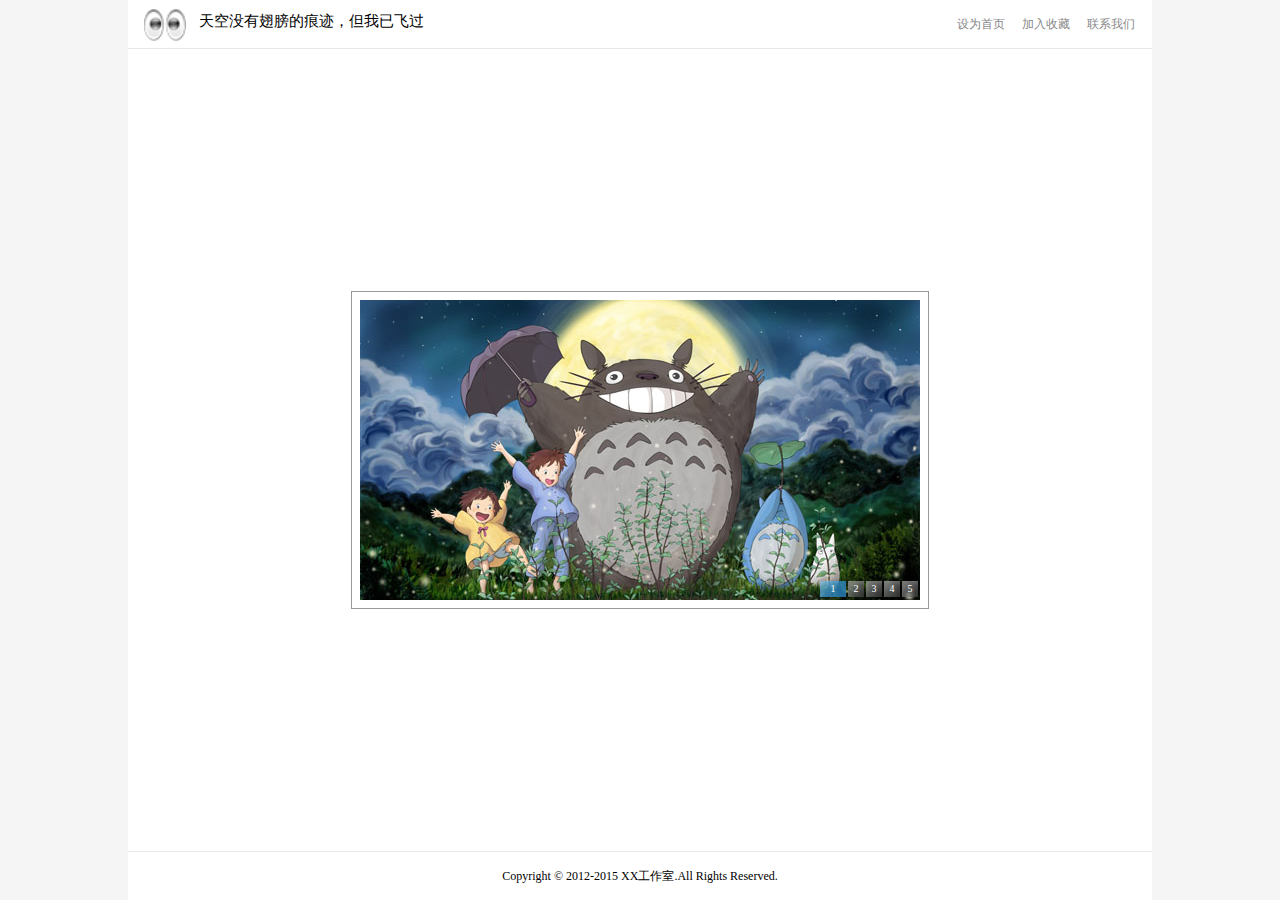
<file: web_excise/index.html>
<!DOCTYPE html>
<html lang="en">
<head>
	<meta charset="UTF-8">
	<title>首页</title>
	<link rel="stylesheet" type="text/css" href="css/global.css" >
	<style type="text/css">
		html,body{width: 100%; height: 100%;}
		body{background-color: #f5f5f5;}
		#tb{width: 1024px; height: 100%; margin: 0 auto; padding: 0; background-color: #fff;}
		#tdHead,#tdFoot{height: 48px;}
		#tdHead{border-bottom: 1px #e8e8e8 solid;}
		.logo{float: left;}
		.logo img{width: 42px; height: 42px; margin-top: 4px; margin-left: 16px; vertical-align: middle;}
		.logo span{font-size: 15px; margin-left: 10px;}
		.contact{float: right;}
		.contact li{float: right; list-style-type: none; width: 50px; padding-right: 15px; line-height: 48px;}
		.contact a:link,.contact a:visited{text-decoration: none; color: #888;}
		.contact a:hover,.contact a:active{text-decoration: none; color: #444;}
		.td_body{width: 1024px; display: inline-block;}
		#myFocus{width: 560px; height: 300px; margin: 0 auto;}
		#tdFoot{border-top: 1px #e8e8e8 solid;}
		.txt {display: none;}
		.txt p{color: #aaa; line-height: 30px; padding-left: 30px;}
		.copyright{line-height: 48px; text-align: center;}
	</style>
	<script type="text/javascript" src="js/myfocus-2.0.1.min.js"></script>
	<script type="text/javascript">
		myFocus.set({
			id:'myFocus',//ID
			pattern:'mF_classicHB',//风格
			time: 3,
			txtHeight: 30,
			loadIMGTimeout: 0,
			duration: 1000
		});
	</script>
</head>
<body>
	<table id="tb" cellspacing="0" cellpadding="0">
		<thead>
			<tr>
				<td id="tdHead" colspan="2">
					<div class="logo">
						<img src="img/xeyes.png" title="天空没有翅膀的痕迹，但我已飞过">
						<span>天空没有翅膀的痕迹，但我已飞过</span>
					</div>
					<div class="contact">
						<ul>
							<li><a href="#">联系我们</a></li>
							<li><a href="#">加入收藏</a></li>
							<li><a href="#">设为首页</a></li>
						</ul>
					</div>
				</td>
			</tr>
		</thead>
		<tbody>
			<tr>
				<td width="223px"></td>
				<td id="tdBody">
					<div id="myFocus" style="float: none;">
						<div class="loading"><img src="img/pic_loading.gif" alt="图片加载，请稍候..."> </div>
						<div class="pic">
							<ul>
								<li><a href="#"><img src="img/index_pic1.jpg" alt="" text="第一个网页作品"></a></li>
								<li><a href="#"><img src="img/index_pic2.jpg" alt="" text="第二个网页作品"></a></li>
								<li><a href="#"><img src="img/index_pic3.jpg" alt="" text="第三个网页作品"></a></li>
								<li><a href="#"><img src="img/index_pic4.jpg" alt="" text="第四个网页作品"></a></li>
								<li><a href="#"><img src="img/index_pic5.jpg" alt="" text="第五个网页作品"></a></li>
							</ul>
						</div>
					</div>
				</td>
			</tr>
			<tr>
				<td id="tdFoot" colspan="2">
					<div class="copyright">
						Copyright &copy; 2012-2015 XX工作室.All Rights Reserved.
					</div>
				</td>
			</tr>
		</tbody>
	</table>
</body>
</html>
</file>
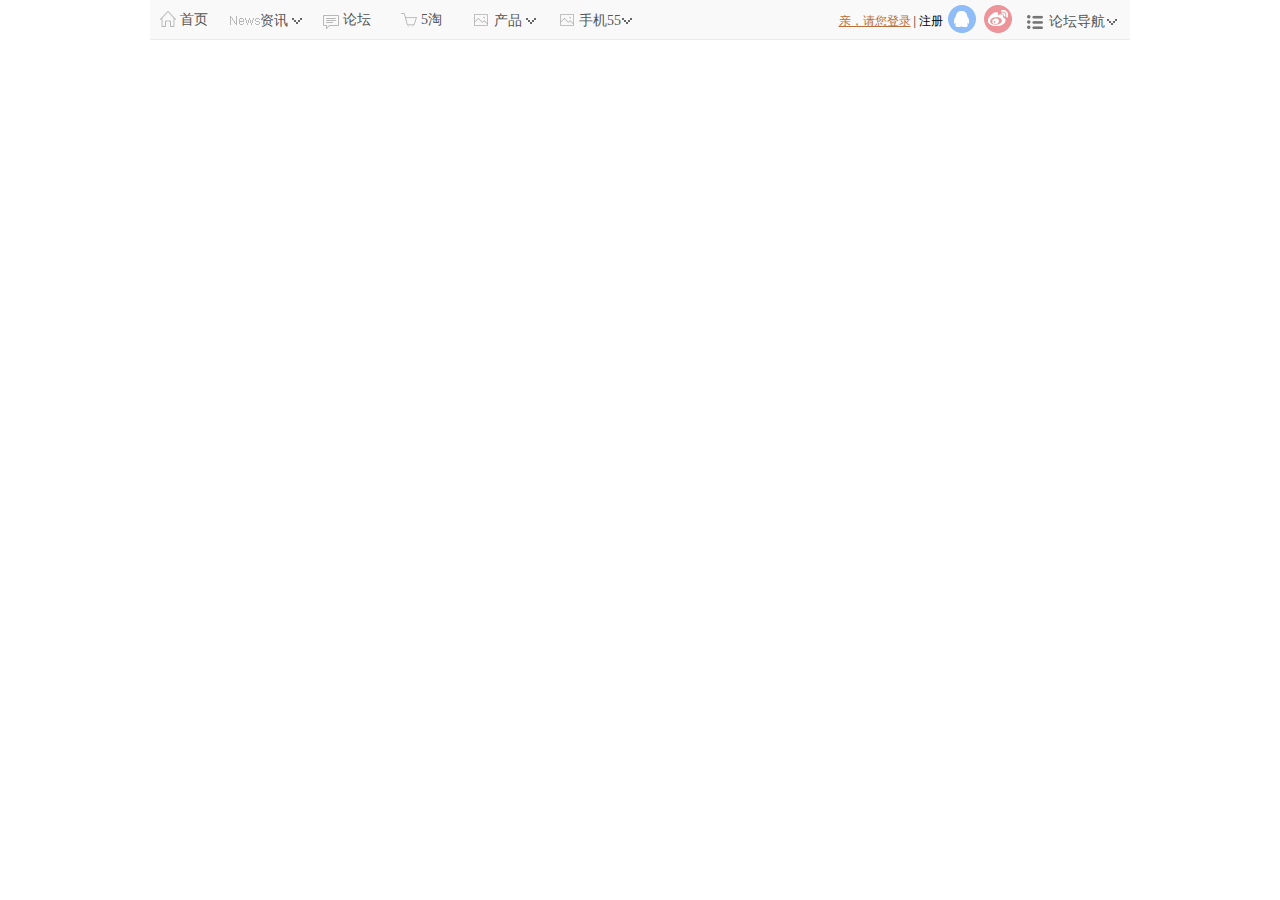
<file: web_excise/55style/index.html>
<!DOCTYPE html>
<html lang="zh">
<head>
	<meta charset="UTF-8">
	<title>55style</title>
	<link rel="stylesheet" type="text/css" href="../css/global.css">
	<link rel="stylesheet" type="text/css" href="../css/modules/55style.css">
</head>
<body>
	<div id="wrap">
		<div class="head">
			<div class="top-nav">
				<div class="top-nav-left">
					<ul>
						<li><a href="#" class="a-normal"><i class="i-home"></i>首页</a></li>
						<li class="sub">
							<span class="span-sub">
								<i class="i-news"></i>
								资讯
							</span>
							<div class="div-sub">
								<a href="#">
									<span class="icon cloth"></span>
									<span>服务</span>
								</a>
								<a href="#">
									<span class="icon meirong"></span>
									<span>美容</span>
								</a>
								<a href="#">
									<span class="icon wedding"></span>
									<span>结婚</span>
								</a>
								<a href="#">
									<span class="icon pregnant"></span>
									<span>孕宝</span>
								</a>
								<a href="#">
									<span class="icon travel"></span>
									<span>旅行</span>
								</a>
								<a href="#">
									<span class="icon food"></span>
									<span>美食</span>
								</a>
								<a href="#">
									<span class="icon life"></span>
									<span>生活</span>
								</a>
								<a href="#">
									<span class="icon topic"></span>
									<span>专题</span>
								</a>
								<a href="#">
									<span class="icon tv"></span>
									<span>TV</span>
								</a>
							</div>
						</li>
						<li><a href="#" class="l-padding"><i class="i-forum"></i>论坛</a></li>
						<li><a href="#" class="l-padding"><i class="i-5tao"></i>5淘</a></li>
						<li class="sub">
							<span class="span-sub">
								<i class="i-product"></i>
								产品
							</span>
							<div class="div-sub move-left">
								<a href="#" class="wider">
									<span class="icon dress"></span>
									<span>化妆品库</span>
								</a>
								<a href="#" class="wider">
									<span class="icon wedding-sell"></span>
									<span>结婚商家</span>
								</a>
								<a href="#" class="wider">
									<span class="icon sale"></span>
									<span>商场折扣</span>
								</a>
								<a href="#" class="wider">
									<span class="icon m-to-b"></span>
									<span>母婴用品</span>
								</a>
								<a href="#" class="wider">
									<span class="icon try-center"></span>
									<span>试用中心</span>
								</a>
								<a href="#" class="wider">
									<span class="icon gold"></span>
									<span>金币商城</span>
								</a>
							</div>
						</li>
						<li class="sub">
							<span class="span-sub">
								<i class="i-mobile"></i>
								手机55
							</span>
							<div class="div-sub2">
								<div>
									<label>Bling-原55BBS官方APP，晒照片/贴萌图/玩圈子，你的潮流分享神器！</label>
									<span class="bbs-span">
										<i class="i-55bbs"></i>
										<span class="bbs-text">55BBS</span>
									</span>
								</div>
								<div class="line"></div>
								<div>
									<span class="bbs-span">
										<i class="i-travel2"></i>
										<span class="bbs-text">旅行小贴士</span>
									</span>
								</div>
							</div>
						</li>
					</ul>
				</div>
				<div class="top-nav-right">
					<div class="login">
						<a href="#">亲，请您登录</a>
						<span> | </span>
						<label>注册</label>
					</div>
					<div class="third-login">
						<i class="i-qq"></i>
						<i class="i-weibo"></i>
					</div>
					<div>
						<ul>
							<li class="sub">
								<span class="span-sub">
									<i class="i-list"></i>
									论坛导航
								</span>
							</li>
						</ul>
					</div>
				</div>
			</div>
		</div>
	</div>
</body>
</html>
</file>
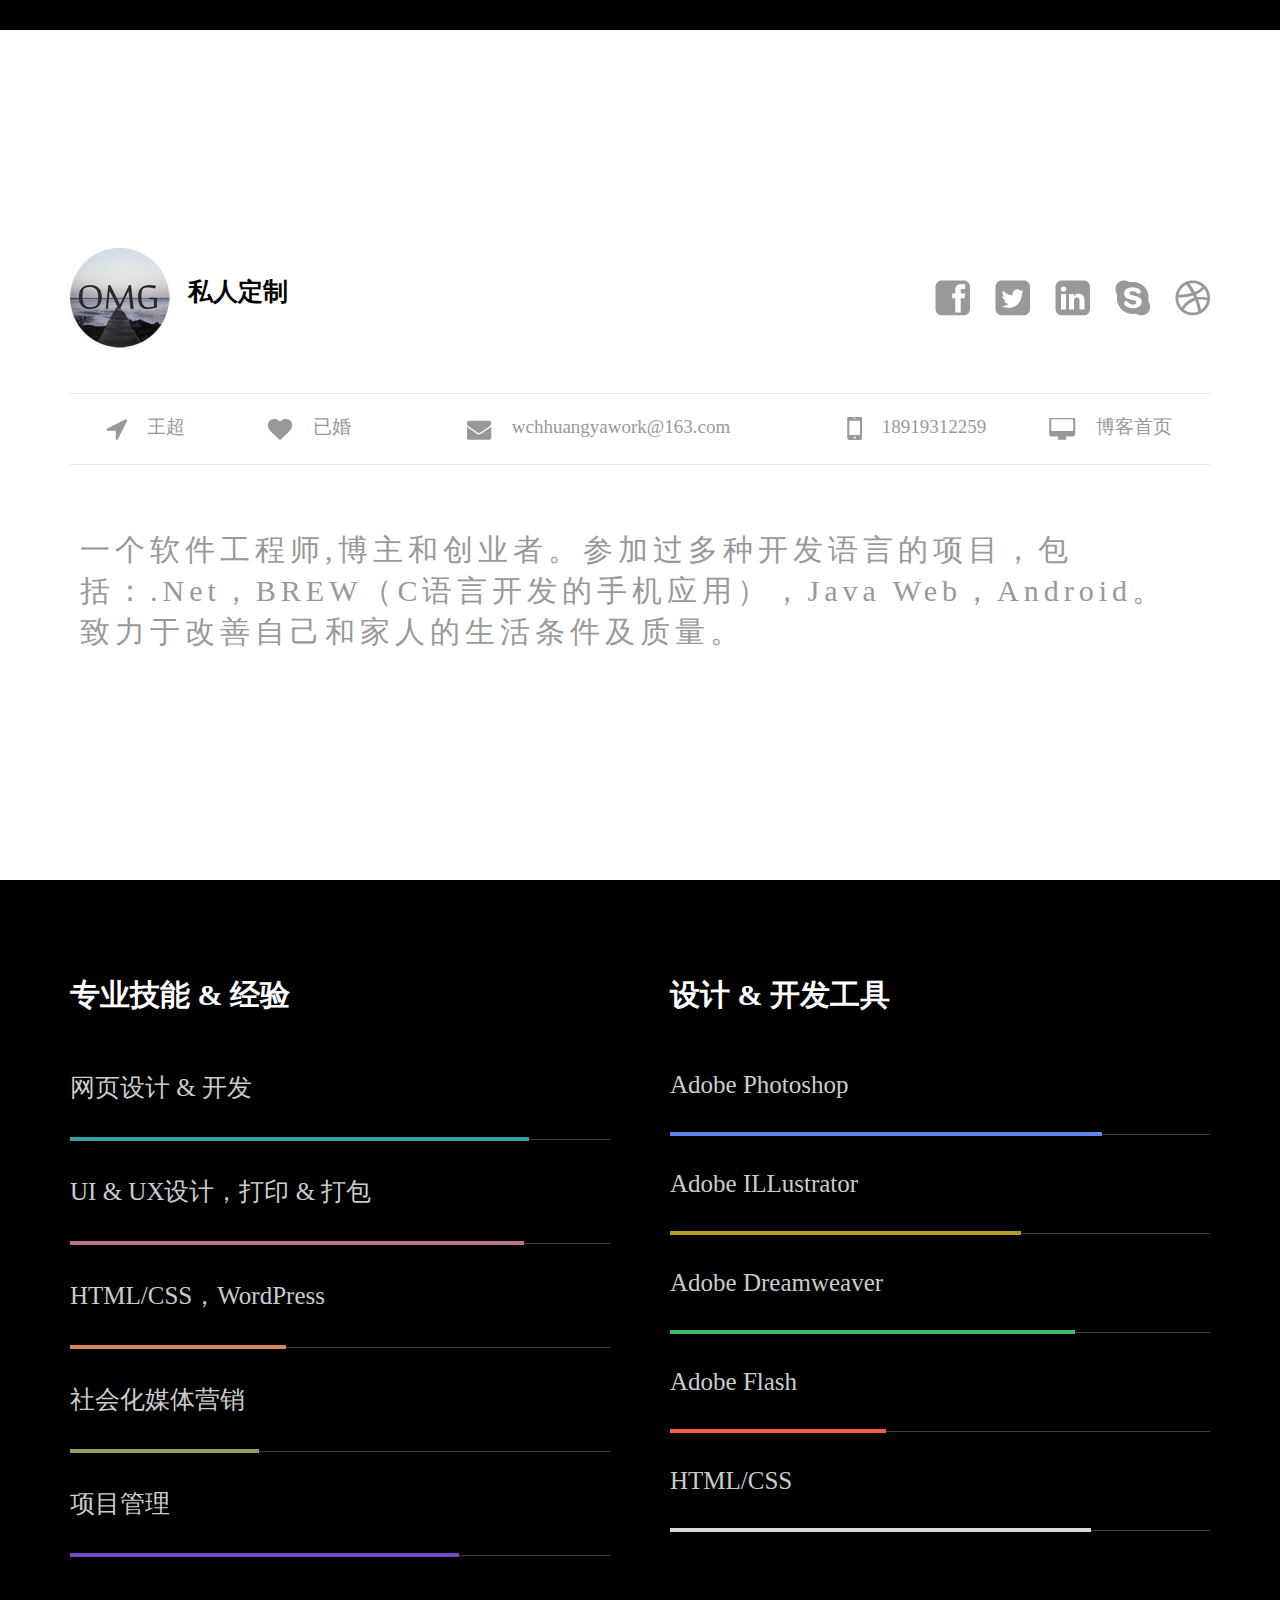
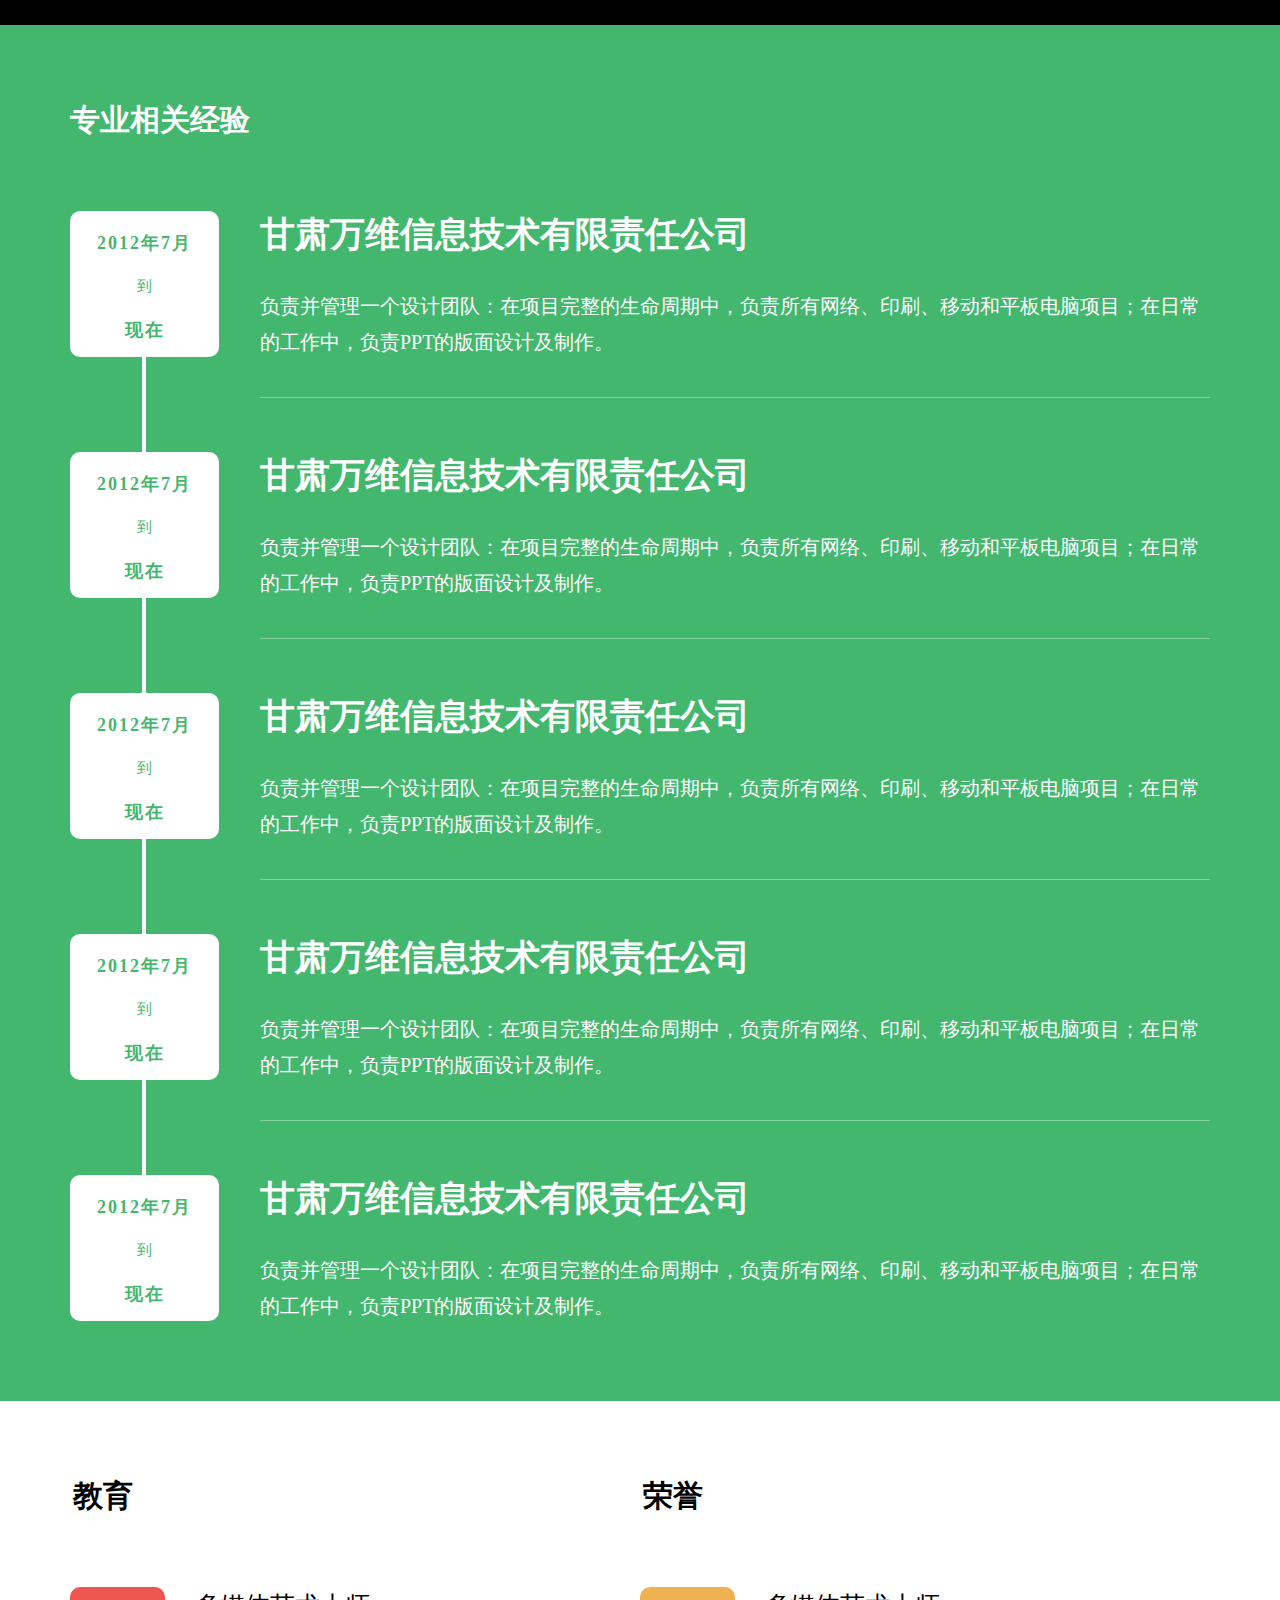
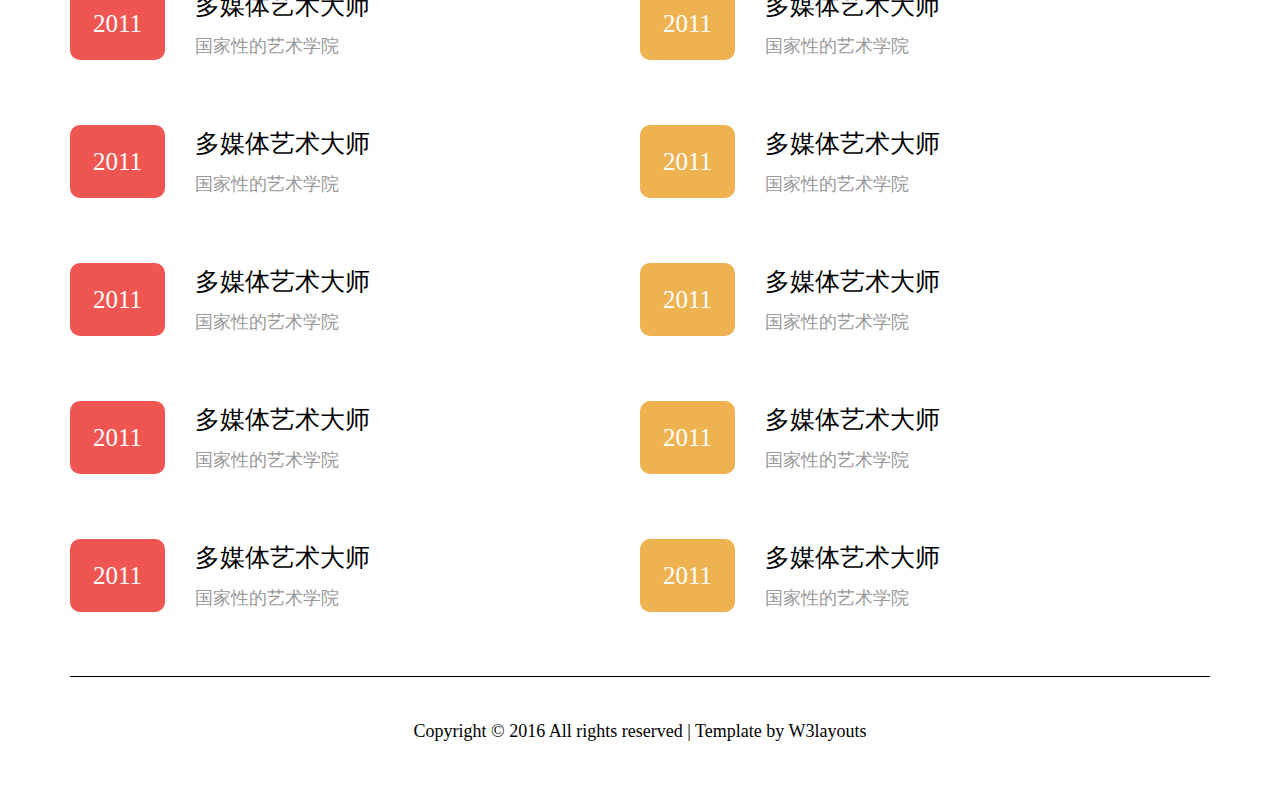
<file: web_excise/privy/index.html>
<!DOCTYPE html>
<html lang="zh">
<head>
	<meta charset="UTF-8">
	<title>私人定制</title>
	<link rel="stylesheet" type="text/css" href="../css/global.css">
	<link rel="stylesheet" type="text/css" href="../css/modules/privy.css">
</head>
<body>
	<div id="fPage">
		<div class="head"></div>
		<div class="body">
			<div class="main">
				<div class="d-table">
					<div class="d-cell">
						<div class="logo">
							<div class="header">
								<img src="../img/header.jpg" alt="头像" />
								<span>私人定制</span>
							</div>
							<div class="share">
								<span></span>
								<span></span>
								<span></span>
								<span></span>
								<span></span>
							</div>
						</div>
						<div class="menu">
							<div  onselectstart="return false;">
								<span class="menu1 menus"></span><span class="menuw">王超</span>
							</div>
							<div onselectstart="return false;">
								<span class="menu2 menus"></span><span class="menuw">已婚</span>
							</div>
							<div onselectstart="return false;" class="menu-lengest">
								<span class="menu3 menus"></span><span class="menuw">wchhuangyawork@163.com</span>
							</div>
							<div onselectstart="return false;">
								<span class="menu5 menus"></span><span class="menuw">博客首页</span>
							</div>
							<div onselectstart="return false;">
								<span class="menu4 menus"></span><span class="menuw">18919312259</span>
							</div>
						</div>
						<div class="personal-intr">
							一个软件工程师,博主和创业者。参加过多种开发语言的项目，包括：.Net，BREW（C语言开发的手机应用），Java Web，Android。致力于改善自己和家人的生活条件及质量。
						</div>
					</div>
				</div>
			</div>
		</div>
		<div class="foot"></div>
	</div>
	<div id="sPage">
		<div class="seperate"></div>
		<div class="main">
			<div class="left">
				<p class="title">专业技能 & 经验</p>
				<p class="subtitle">
					网页设计 & 开发
					<label class="color1"></label>
				</p>
				<p class="subtitle">
					UI & UX设计，打印 & 打包
					<label class="color3"></label>
				</p>
				<p class="subtitle">
					HTML/CSS，WordPress
					<label class="color5"></label>
				</p>
				<p class="subtitle">
					社会化媒体营销
					<label class="color7"></label>
				</p>
				<p class="subtitle">
					项目管理
					<label class="color9"></label>
				</p>
			</div>
			<div class="right">
				<p class="title">设计 & 开发工具</p>
				<p class="subtitle">
					Adobe Photoshop
					<label class="color2"></label>
				</p>
				<p class="subtitle">
					Adobe ILLustrator
					<label class="color4"></label>
				</p>
				<p class="subtitle">
					Adobe Dreamweaver
					<label class="color6"></label>
				</p>
				<p class="subtitle">
					Adobe Flash
					<label class="color8"></label>
				</p>
				<p class="subtitle">
					HTML/CSS
					<label class="color10"></label>
				</p>
			</div>
		</div>
		<div class="seperate"></div>
	</div>
	<div id="tPage">
		<div class="seperate"></div>
		<div class="main">
			<h3>专业相关经验</h3>
			<div class="body">
				<div class="block-seperate"></div>
				<div class="block">
					<div class="block-left">
						<h5>2012年7月</h5>
						<p>到</p>
						<h5>现在</h5>
						<span></span>
					</div>
					<div class="block-right">
						<h2>甘肃万维信息技术有限责任公司</h2>
						<p>负责并管理一个设计团队：在项目完整的生命周期中，负责所有网络、印刷、移动和平板电脑项目；在日常的工作中，负责PPT的版面设计及制作。</p>
					</div>
				</div>
				<div class="block">
					<div class="block-left">
						<h5>2012年7月</h5>
						<p>到</p>
						<h5>现在</h5>
						<span></span>
					</div>
					<div class="block-right">
						<h2>甘肃万维信息技术有限责任公司</h2>
						<p>负责并管理一个设计团队：在项目完整的生命周期中，负责所有网络、印刷、移动和平板电脑项目；在日常的工作中，负责PPT的版面设计及制作。</p>
					</div>
				</div>
				<div class="block">
					<div class="block-left">
						<h5>2012年7月</h5>
						<p>到</p>
						<h5>现在</h5>
						<span></span>
					</div>
					<div class="block-right">
						<h2>甘肃万维信息技术有限责任公司</h2>
						<p>负责并管理一个设计团队：在项目完整的生命周期中，负责所有网络、印刷、移动和平板电脑项目；在日常的工作中，负责PPT的版面设计及制作。</p>
					</div>
				</div>
				<div class="block">
					<div class="block-left">
						<h5>2012年7月</h5>
						<p>到</p>
						<h5>现在</h5>
						<span></span>
					</div>
					<div class="block-right">
						<h2>甘肃万维信息技术有限责任公司</h2>
						<p>负责并管理一个设计团队：在项目完整的生命周期中，负责所有网络、印刷、移动和平板电脑项目；在日常的工作中，负责PPT的版面设计及制作。</p>
					</div>
				</div>
				<div class="block no-border">
					<div class="block-left">
						<h5>2012年7月</h5>
						<p>到</p>
						<h5>现在</h5>
					</div>
					<div class="block-right no-border no-padding">
						<h2>甘肃万维信息技术有限责任公司</h2>
						<p class="no-padding">负责并管理一个设计团队：在项目完整的生命周期中，负责所有网络、印刷、移动和平板电脑项目；在日常的工作中，负责PPT的版面设计及制作。</p>
					</div>
				</div>
			</div>
		</div>
		<div class="seperate"></div>
	</div>
	<div id="foPage">
		<div class="seperate"></div>
		<div class="main">
			<div class="f-left">
				<h3>教育</h3>
				<div class="block">
					<div class="year bg-red">
						2011
					</div>
					<div class="right-right">
						<h1>多媒体艺术大师</h1>
						<p>国家性的艺术学院</p>
					</div>
				</div>
				<div class="block">
					<div class="year bg-red">
						2011
					</div>
					<div class="right-right">
						<h1>多媒体艺术大师</h1>
						<p>国家性的艺术学院</p>
					</div>
				</div>
				<div class="block">
					<div class="year bg-red">
						2011
					</div>
					<div class="right-right">
						<h1>多媒体艺术大师</h1>
						<p>国家性的艺术学院</p>
					</div>
				</div>
				<div class="block">
					<div class="year bg-red">
						2011
					</div>
					<div class="right-right">
						<h1>多媒体艺术大师</h1>
						<p>国家性的艺术学院</p>
					</div>
				</div>
				<div class="block">
					<div class="year bg-red">
						2011
					</div>
					<div class="right-right">
						<h1>多媒体艺术大师</h1>
						<p>国家性的艺术学院</p>
					</div>
				</div>
			</div>
			<div class="f-right">
				<h3>荣誉</h3>
				<div class="block">
					<div class="year bg-yellow">
						2011
					</div>
					<div class="right-right">
						<h1>多媒体艺术大师</h1>
						<p>国家性的艺术学院</p>
					</div>
				</div>
				<div class="block">
					<div class="year bg-yellow">
						2011
					</div>
					<div class="right-right">
						<h1>多媒体艺术大师</h1>
						<p>国家性的艺术学院</p>
					</div>
				</div>
				<div class="block">
					<div class="year bg-yellow">
						2011
					</div>
					<div class="right-right">
						<h1>多媒体艺术大师</h1>
						<p>国家性的艺术学院</p>
					</div>
				</div>
				<div class="block">
					<div class="year bg-yellow">
						2011
					</div>
					<div class="right-right">
						<h1>多媒体艺术大师</h1>
						<p>国家性的艺术学院</p>
					</div>
				</div>
				<div class="block">
					<div class="year bg-yellow">
						2011
					</div>
					<div class="right-right">
						<h1>多媒体艺术大师</h1>
						<p>国家性的艺术学院</p>
					</div>
				</div>
			</div>
		</div>
		<div class="seperate b-bottom"></div>
	</div>
	<div id="copyright">
		Copyright &copy; 2016 All rights reserved | Template by W3layouts
	</div>
	<script type="text/javascript" src="../js/jquery-1.12.1.min.js"></script>
	<script type="text/javascript" src="../js/modules/privy.js"></script>
</body>
</html>
</file>
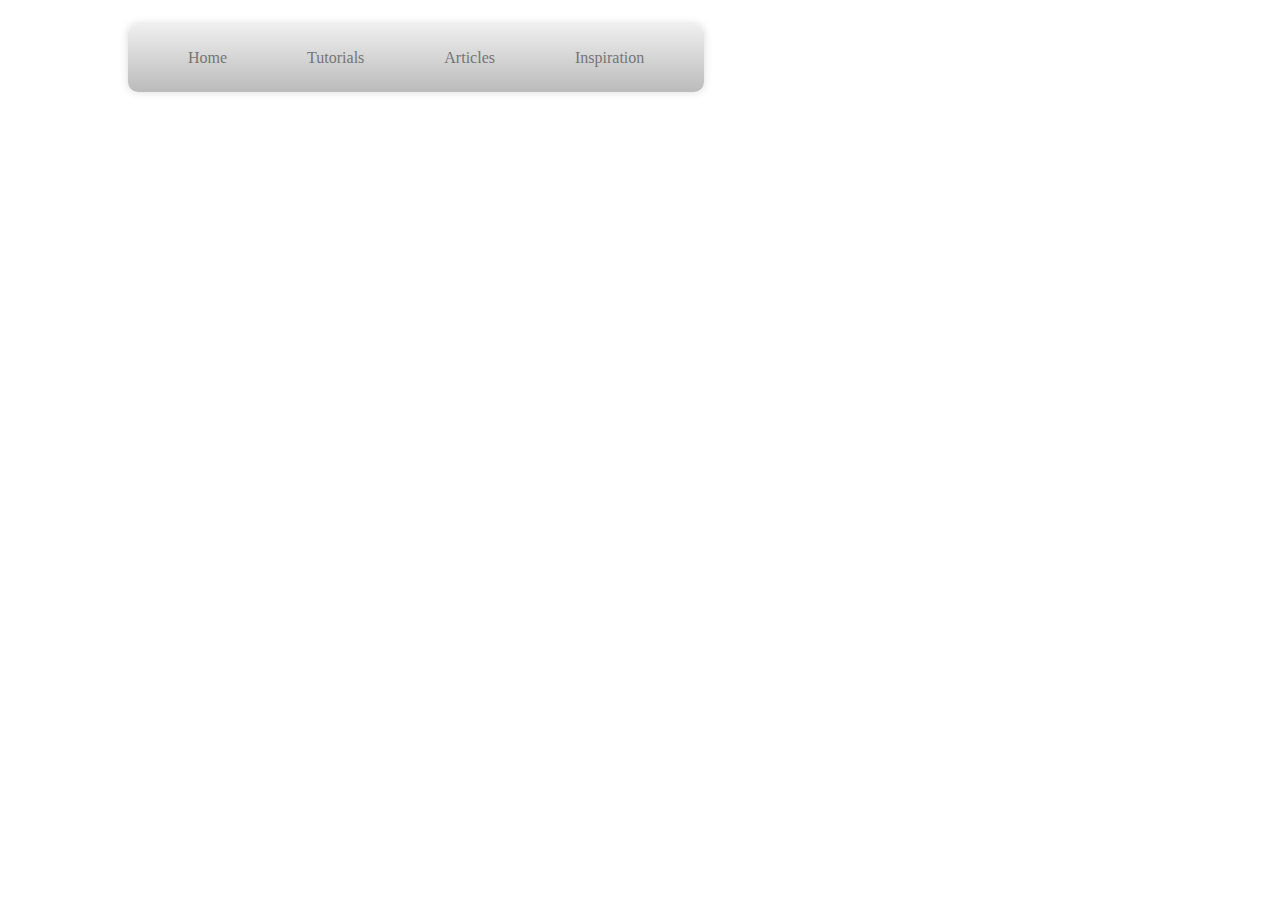
<file: web_excise/test/dropdownmenu1.html>
<!DOCTYPE html>
<html lang="en">

<head>
    <meta charset="UTF-8">
    <title>下拉菜单演示</title>
    <style type="text/css">
    body>div {
        width: 1024px;
        height: 100%;
        margin: 0 auto;
    }
    
    ul ul {
        display: none;
    }
    
    ul li:hover > ul {
        display: block;
    }
    
    ul {
        background: #efefef;
        background: linear-gradient(top, #efefef 0%, #bbbbbb 100%);
        background: -moz-linear-gradient(top, #efefef 0%, #bbbbbb 100%);
        background: -webkit-linear-gradient(top, #efefef 0%, #bbbbbb 100%);
        box-shadow: 0px 0px 9px rgba(0, 0, 0, 0.15);
        padding: 0 20px;
        border-radius: 10px;
        list-style: none;
        position: relative;
        display: inline-table;
    }
    
    ul:after {
        content: "";
        clear: both;
        display: block;
    }
    
    ul li {
        float: left;
    }
    
    ul li:hover {
        background: #4b545f;
        background: linear-gradient(top, #4f5964 0%, #5f6975 40%);
        background: -moz-linear-gradient(top, #4f5964 0%, #5f6975 40%);
        background: -webkit-linear-gradient(top, #4f5964 0%, #5f6975 40%);
    }
    
    ul li:hover a {
        color: #fff;
    }
    
    ul li a {
        display: block;
        padding: 25px 40px;
        color: #757575;
        text-decoration: none;
    }
    
    ul ul {
        background: #5f6975;
        border-radius: 0px;
        padding: 0;
        position: absolute;
        top: 100%;
    }
    
    ul ul li {
        float: none;
        border-top: 1px solid #6b727c;
        border-bottom: 1px solid #575f6a;
        position: relative;
    }
    
    ul ul li a {
        padding: 15px 40px;
        color: #fff;
    }
    
    ul ul li a:hover {
        background: #4b545f;
    }
    
    ul ul ul {
        position: absolute;
        left: 100%;
        top: 0;
    }
    </style>
</head>

<body>
    <div>
        <ul>
            <li><a href="#">Home</a></li>
            <li>
                <a href="#">Tutorials</a>
                <ul>
                    <li><a href="#">Photoshop</a></li>
                    <li><a href="#">Illustrator</a></li>
                    <li>
                        <a href="#">Web Design</a>
                        <ul>
                            <li><a href="#">HTML</a></li>
                            <li><a href="#">CSS</a></li>
                        </ul>
                    </li>
                </ul>
            </li>
            <li>
                <a href="#">Articles</a>
                <ul>
                    <li><a href="#">Web Design</a></li>
                    <li><a href="#">User Experience</a></li>
                </ul>
            </li>
            <li><a href="#">Inspiration</a></li>
        </ul>
    </div>
</body>

</html>
</file>
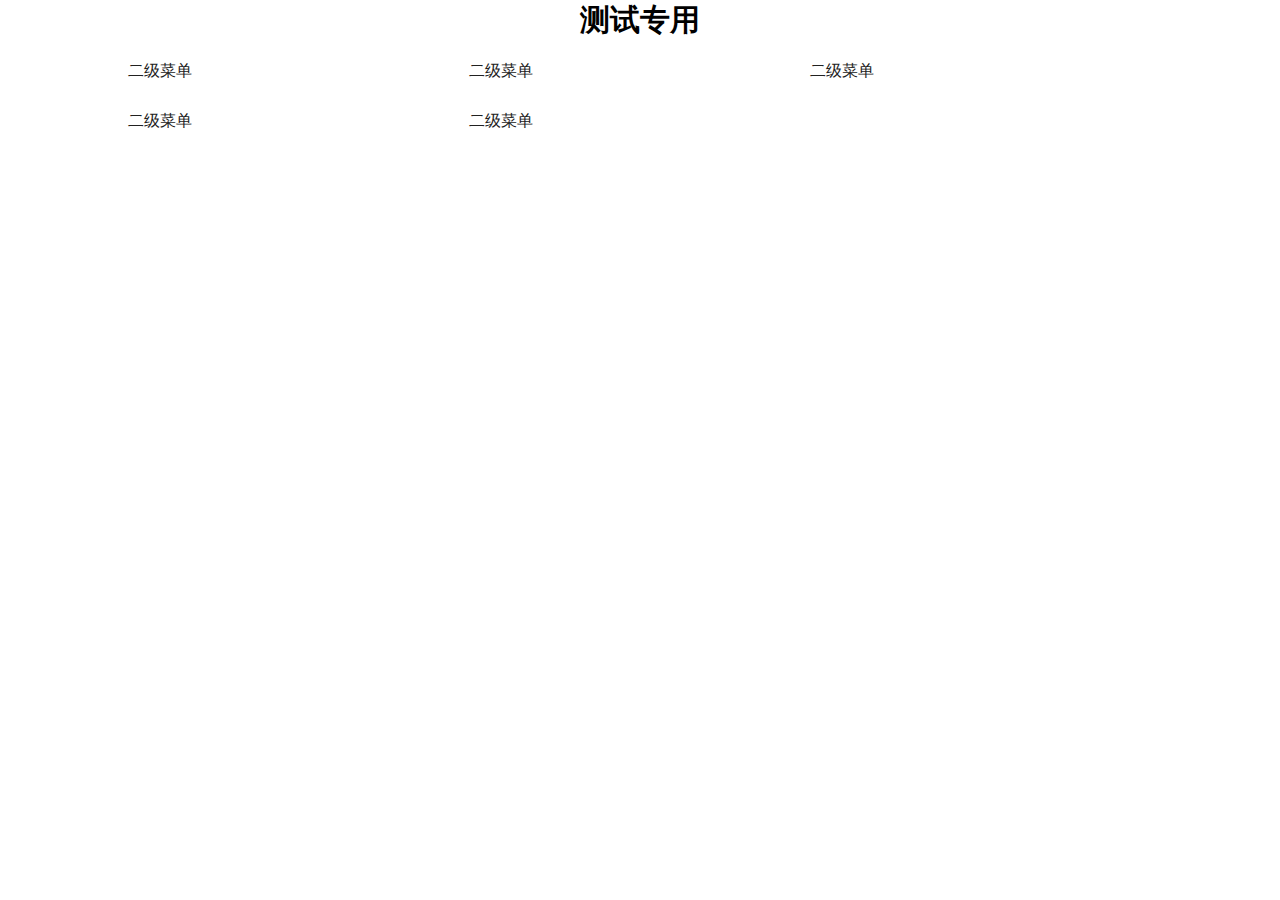
<file: web_excise/test/test.html>
<!DOCTYPE html>
<html lang="en">
<head>
	<meta charset="UTF-8">
	<title>测试专用</title>
	<link rel="stylesheet" href="../css/global.css" type="text/css">
	<style type="text/css">
		body>div{width: 1024px; height: 100%; margin: 0 auto;}
		h1{text-align: center; font: bold 30px "Microsoft YaHei"; margin-bottom: 20px;}
		li{list-style: none; display: inline-block; width: 33.3%; float: left; height: 50px; line-height: 50px; font: 16px "Microsoft YaHei";}
		a{text-decoration: none; color: #212121;}
	</style>
</head>
<body>
	<div>
		<h1>测试专用</h1>
		<ul>
			<li><a href="#">二级菜单</a></li>
			<li><a href="#">二级菜单</a></li>
			<li><a href="#">二级菜单</a></li>
			<li><a href="#">二级菜单</a></li>
			<li><a href="#">二级菜单</a></li>
		</ul>
	</div>
</body>
</html>
</file>
<file: web_excise/css/global.css>
@charset "utf-8";

html,body{margin: 0; padding: 0;}
body,div,ul,ol,dl,dt,dd,li,dl,h1,h2,h3,h4,h5,p,th,td,form,input,select,iframe,textarea,span{margin:0;padding:0;font:12px/1.5 tahoma,"microsoft yahei","\5FAE\8F6F\96C5\9ED1"}
</file>
<file: web_excise/css/modules/55style.css>
@charset "utf-8";

#wrap{width: 980px; margin: 0 auto;}
.head{width: 980px; height: 40px;}
.top-nav{width: 980px; height: 39px; border-bottom: 1px solid #ececec; position: relative; background: #f9f9f9;}
.top-nav-left{float: left;}
.top-nav-left ul{margin-left: 10px; height: 39px;}
.top-nav-left li{float: left; list-style: none; height: 39px; line-height: 39px; position: relative;}
.top-nav-left li>a{padding: 0 20px; text-decoration: none; color: #545454; display: inline-block; font-size: 14px; position: relative;}
.i-home{background: url('../../img/55style/channel-nav-icon.png') no-repeat 0 0; width: 16px; height: 16px; display: block; position: absolute; top: 11px; left: 0;}
.span-sub{position: relative; z-index: 100; position: relative; vertical-align: middle; background: url(../../img/55style/nav-icon.png) no-repeat; height: 39px; line-height: 39px; display: inline-block; background-position: 81% -7px; padding-left: 32px; padding-right: 25px; color: #545454; font-size: 14px;}
.i-news{background: url('../../img/55style/channel-nav-icon.png') no-repeat 0 -20px; width: 30px; height: 9px; display: block; position: absolute; top: 15px; left: 2px;}
.div-sub{display: none; width: 380px; height: 150px; background: #fff; position: absolute; left: -1px; top: 40px;  border-bottom: 1px solid #ececec; border-left: 1px solid #ececec; border-right: 1px solid #ececec; padding: 10px 10px 15px 10px;}
.div-sub>a{text-decoration: none; display: inline-block; width: 36px; height: 36px; margin: 18px; text-align: center; vertical-align: middle; float: left;}
.div-sub .icon{width: 36px; height: 36px; display: inline-block; cursor: pointer;}
.cloth{background: url('../../img/55style/nav-pup-icons.png') no-repeat 0 0; width: 36px; height: 36px;}
.meirong{background: url('../../img/55style/nav-pup-icons.png') no-repeat -40px 0; width: 36px; height: 36px;}
.wedding{background: url('../../img/55style/nav-pup-icons.png') no-repeat -80px 0; width: 36px; height: 37px;}
.pregnant{background: url('../../img/55style/nav-pup-icons.png') no-repeat -120px 0; width: 36px; height: 36px;}
.travel{background: url('../../img/55style/nav-pup-icons.png') no-repeat -160px 0; width: 36px; height: 36px;}
.food{background: url('../../img/55style/nav-pup-icons.png') no-repeat -40px -40px; width: 36px; height: 36px;}
.life{background: url('../../img/55style/nav-pup-icons.png') no-repeat -80px -40px; width: 36px; height: 36px;}
.topic{background: url('../../img/55style/nav-pup-icons.png') no-repeat -120px -40px; width: 36px; height: 36px;}
.tv{background: url('../../img/55style/nav-pup-icons.png') no-repeat -80px -270px; width: 36px; height: 36px;}
.sub:hover>div{display: inline-block;}
.sub:hover>span{height: 43px; cursor: pointer;}
.sub:hover .span-sub{ background: url('../../img/55style/nav-icon.png') no-repeat; background-position: 80% -63px; color: #8a7642;}
.sub>div span{color: #666; display: inline-block;}
.sub>div span:hover{color: #a87642; text-decoration: underline;}
.sub>div span:hover+span{color: #a87642; text-decoration: underline;}
.sub:hover{background: #fff; color: #a87642; border-left: 1px solid #ececec; border-right: 1px solid #ececec;}
.i-forum{background: url('../../img/55style/channel-nav-icon.png') no-repeat 0 -30px; width: 16px; height: 14px; display: block; position: absolute; top: 15px; left: 10px;}
.l-padding{padding-left: 30px!important;}
.i-5tao{background: url('../../img/55style/channel-nav-icon.png') no-repeat 0 -45px; width: 16px; height: 14px; display: block; position: absolute; top: 13px; left: 10px;}
.i-product{background: url('../../img/55style/channel-nav-icon.png') no-repeat 0 -65px; width: 16px; height: 14px; display: block; position: absolute; top: 13px; left: 12px;}
.dress{background: url('../../img/55style/nav-pup-icons.png') no-repeat -160px -40px; width: 36px; height: 36px;}
.wedding-sell{background: url('../../img/55style/nav-pup-icons.png') no-repeat 0 -80px; width: 36px; height: 36px;}
.sale{background: url('../../img/55style/nav-pup-icons.png') no-repeat -40px -80px; width: 36px; height: 36px;}
.m-to-b{background: url('../../img/55style/nav-pup-icons.png') no-repeat -80px -80px; width: 36px; height: 36px;}
.try-center{background: url('../../img/55style/nav-pup-icons.png') no-repeat -120px -80px; width: 36px; height: 36px;}
.gold{background: url('../../img/55style/nav-pup-icons.png') no-repeat -160px -80px; width: 36px; height: 36px;}
.wider{width: 56px!important;}
.move-left{left: -110px!important;}
.i-mobile{background: url('../../img/55style/channel-nav-icon.png') no-repeat 0 -65px; width: 14px; height: 12px; display: block; position: absolute; top: 13px; left: 13px;}
.div-sub2{display: none; width: 180px; background: #fff; position: absolute; left: -1px; top: 40px;  border-bottom: 1px solid #ececec; border-left: 1px solid #ececec; border-right: 1px solid #ececec; padding: 10px 25px;}
.div-sub2 label{display: inline-block; color: #353535;}
.i-55bbs{background: url('../../img/55style/2016_mobile-icon.png') no-repeat 0 -12px; width: 40px; height: 40px; display: inline-block; vertical-align: middle;}
.bbs-span{height: 60px; line-height: 60px; margin-top: 5px;}
.bbs-text{margin-left: 10px; font-size: 16px; }
.i-travel2{background: url('../../img/55style/2016_mobile-icon.png') no-repeat 0 -76px; width: 40px; height: 40px; display: inline-block; vertical-align: middle;}
.line{width: 100%; height: 1px; border-bottom: 2px dotted #abc;}

.top-nav-right{float: right; height: 40px; line-height: 40px;}
.top-nav-right div{display: inline-block;}
.top-nav-right a{color: #b76f3b;}
.login{float: left; padding-top: 12px;}
.login label:hover{text-decoration: underline; color: #b76f3b; cursor: pointer;}
.third-login{float: left; padding-top: 5px; padding-right: 5px;}
.i-qq{background: url('../../img/55style/nav-pup-icons.png') no-repeat 0 -120px; width: 28px; height: 28px; display: inline-block; margin-left: 5px;}
.i-weibo{background: url('../../img/55style/nav-pup-icons.png') no-repeat -30px -120px; width: 28px; height: 28px; display: inline-block; margin-left: 5px;}
.top-nav-right li{list-style-type: none;}
.top-nav-right .span-sub{background-position: 85% -7px!important;}
.i-list{background: url('../../img/55style/nav-icon.png') no-repeat 0 -130px; width: 16px; height: 14px; display: block; position: absolute; top: 13px; left: 10px;}
</file>
<file: web_excise/css/modules/privy.css>
@charset "utf-8";

html,body{width: 100%; height: 100%;}

.seperate{height: 75px;}
.main{width: 1140px; height: 100%; margin: 0 auto; position: relative;}
h5{font: bold 18px "Microsoft YaHei"!important; letter-spacing: 2px; margin: 20px auto;}

#fPage{position: relative; width: 100%; height: 100%;}
#fPage .d-table{display: table; width: 100%; height: 100%;}
#fPage .d-cell{display: table-cell; vertical-align: middle;}
#fPage .head,#fPage .foot{background-color: #000;}
#fPage .head{width: 100%; position: absolute; top: 0; height: 30px;}
#fPage .body{width: 100%; position: absolute; top: 30px; bottom: 20px; height: auto;}
#fPage div.v-space{height: 55px;}
#fPage .logo{position: relative; height: 100px;}
#fPage .header{float: left; height: 100px;}
#fPage .header img{width: 100px; height: 100px; vertical-align: middle;}
#fPage .header span{font-weight: bold; margin-left: 15px; font-size: 25px;}
#fPage .share{float: right; padding: 32px 0;}
#fPage .share span{float: right; width: 35px; height: 36px; margin-left: 25px; cursor: pointer;}
#fPage .share span:nth-last-child(1){background: url("../../img/sprite.png") -5px -5px;}
#fPage .share span:nth-last-child(2){background: url("../../img/sprite.png") -50px -5px;}
#fPage .share span:nth-last-child(3){background: url("../../img/sprite.png") -95px -5px;}
#fPage .share span:nth-last-child(4){background: url("../../img/sprite.png") -140px -5px;}
#fPage .share span:nth-last-child(5){background: url("../../img/sprite.png") -185px -5px;}
#fPage .menu{width: 100%; height: 70px; margin-top: 45px; border-style: solid none; border-color: #e6e6e6; border-width: 1px; text-align: center;}
#fPage .menu div{display: inline-block; position: relative; height: 70px; line-height: 70px; min-width: 150px; text-align: center; -moz-user-select: none;}
#fPage .menu div{_zoom:1; display: inline;}
#fPage .menu div:nth-child(1){float: left;}
#fPage .menu div:nth-child(2){float: left; width: 179px;}
#fPage .menu div:nth-child(3){float: left; width: 399px; cursor: pointer;}
#fPage .menu div:nth-child(4){float: right; width: 199px; cursor: pointer;}
#fPage .menu div:nth-child(5){float: right; width: 189px; cursor: pointer;}
#fPage span.menus{display: inline-block; vertical-align: middle; margin-right: 20px;}
#fPage span.menu1{width: 21px; height: 21px; background: url("../../img/sprite.png") no-repeat -230px -5px;}
#fPage span.menu2{width: 25px; height: 21px; background: url("../../img/sprite.png") no-repeat -258px -5px;}
#fPage span.menu3{width: 25px; height: 20px; background: url("../../img/sprite.png") no-repeat -288px -5px;}
#fPage span.menu4{width: 15px; height: 25px; background: url("../../img/sprite.png") no-repeat -323px -5px;}
#fPage span.menu5{width: 27px; height: 23px; background: url("../../img/sprite.png") no-repeat -347px -5px;}
#fPage span.menuw{font: 19px "Microsoft YaHei"!important; color: #999999;}
#fPage div.personal-intr{letter-spacing: 5px; margin-top: 55px; padding: 10px; line-height: 800%; font: 30px "Microsoft YaHei"!important; color: #999999;}
/**.personal-intr span{display: block; line-height: 1.3; font: 30px "Microsoft YaHei"!important; color: #9999b2;}*/
#fPage .foot{width: 100%; position: absolute; bottom: 0; left: 0; height: 20px;}

#sPage{width: 100%; height: 725px; background-color: #000;}
#sPage .main>div{width: 540px; display: inline-block;}
#sPage .main>div:nth-child(1){margin-right: 55px;}
#sPage .left{float: left;}
#sPage .right{float: right;}
#sPage .title{color: #fff; font: bold 30px  "Microsoft YaHei"!important; margin-bottom: 20px;}
#sPage .subtitle{color: #ccc; font: 25px "Microsoft YaHei"!important; padding: 35px 0; border-bottom: 1px solid #3b3b3b; position: relative;}
#sPage .color1{background-color: #34a09f; width: 85%; height: 4px; position: absolute; left: 0; bottom: -2px;}
#sPage .color2{background-color: #6083f0; width: 80%; height: 4px; position: absolute; left: 0; bottom: -2px;}
#sPage .color3{background-color: #bc7488; width: 84%; height: 4px; position: absolute; left: 0; bottom: -2px;}
#sPage .color4{background-color: #b79c20; width: 65%; height: 4px; position: absolute; left: 0; bottom: -2px;}
#sPage .color5{background-color: #d58855; width: 40%; height: 4px; position: absolute; left: 0; bottom: -2px;}
#sPage .color6{background-color: #44b76f; width: 75%; height: 4px; position: absolute; left: 0; bottom: -2px;}
#sPage .color7{background-color: #8fa065; width: 35%; height: 4px; position: absolute; left: 0; bottom: -2px;}
#sPage .color8{background-color: #f76040; width: 40%; height: 4px; position: absolute; left: 0; bottom: -2px;}
#sPage .color9{background-color: #7848c0; width: 72%; height: 4px; position: absolute; left: 0; bottom: -2px;}
#sPage .color10{background-color: #d8d8d8; width: 78%; height: 4px; position: absolute; left: 0; bottom: -2px;}

#tPage{width: 100%; background: #44b76f;}
#tPage h3{color: #fff; font: bold 30px  "Microsoft YaHei"!important; padding-bottom: 15px;}
#tPage .body{height: 1115px;}
#tPage .block-seperate{margin-top: 55px;}
#tPage .block{height: 241px; position: relative;}
#tPage .block-left{width: 149px; height: 146px; float: left; margin-right: 35px; display: inline-block; background: #fff; border-radius: 10px; color: #44b76f; text-align: center; position: relative;}
#tPage .block-left p{font-size: 15px;}
#tPage .block-left span{width: 4px; height: 95px; background: #fff; position: absolute; left: 72px; bottom: -95px;}
#tPage .block-right{width: 950px; height: 146px; display: inline-block; float: right; padding-bottom: 40px; border-bottom: 1px solid #7fd29e;}
#tPage div.no-border{border: none; height: auto!important;}
#tPage h2{color: #fff; font: bold 35px  "Microsoft YaHei"!important;}
#tPage .block-right p{color: #fff; font: 20px/180% "Microsoft YaHei"!important; padding: 30px 0;}
#tPage div.no-padding{padding: 0!important;}
#tPage p.no-padding{padding: 30px 0 0!important;}

#foPage{height: 875px;}
#foPage .main{height: 725px;}
#foPage .f-left{width: 50%; float: left; position: relative;}
#foPage .f-right{width: 50%; float: right; position: relative;}
#foPage h3{color: #000; font: bold 30px  "Microsoft YaHei"!important; margin-bottom: 5px; text-indent: 3px;}
#foPage .block{min-height: 73px; padding-top: 65px;}
#foPage .year{width: 95px; height: 73px; font: 25px/73px "Microsoft YaHei"!important; float: left; margin-right: 30px; border-radius: 10px; color: #fff; display: inline-block; text-align: center;}
#foPage .bg-red{background: #ef5651;}
#foPage .bg-yellow{background: #efb251;}
#foPage .right-right{height: 73px; float: left; display: inline-block;}
#foPage h1{color: #000; font-size: 25px;}
#foPage .right-right p{color: #999; font-size: 18px; padding-top: 8px;}
#foPage .b-bottom{width: 1140px; margin: 0 auto; border-bottom: 1px solid #000;}

#copyright{height: 110px; line-height: 110px; text-align: center; color: #000; font-size: 18px;}
</file>
